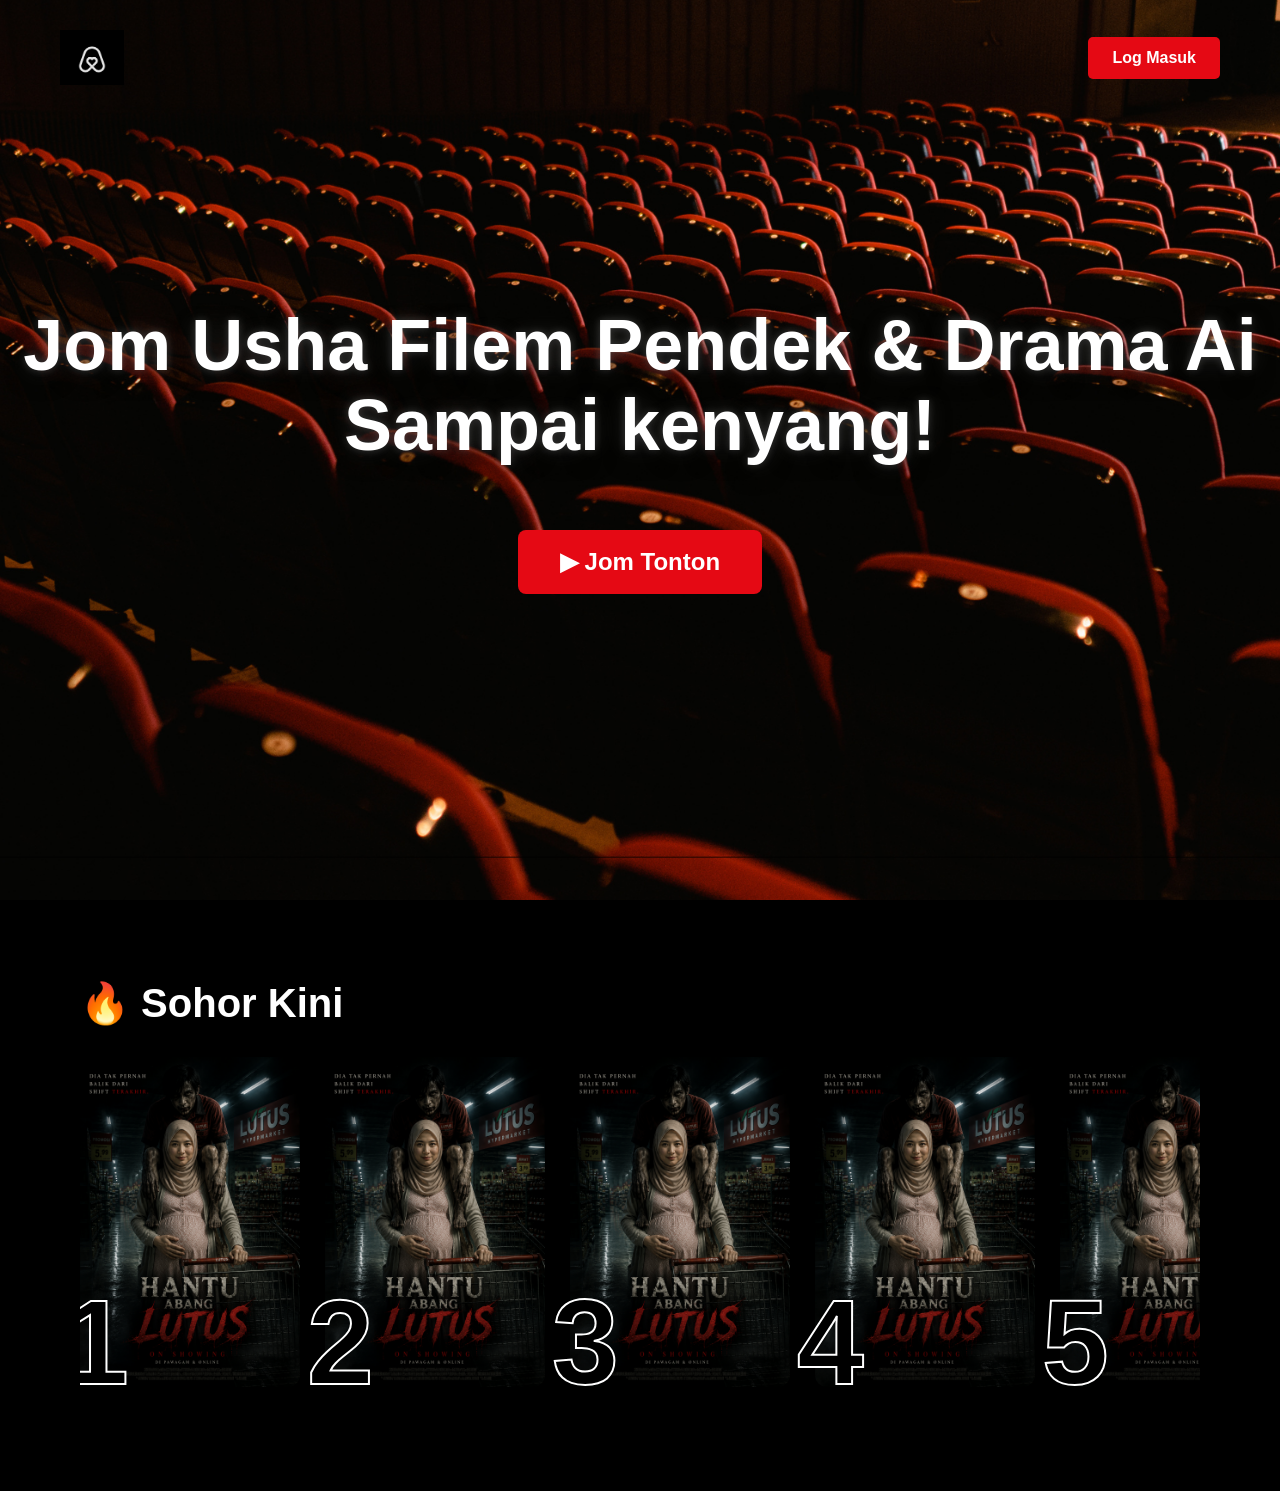
<file: index.html>
<!DOCTYPE html>
<html lang="ms">

<head>

<meta charset="UTF-8">
<meta name="viewport" content="width=device-width, initial-scale=1.0">

<title>AdamManis AI Studio</title>

<link rel="stylesheet" href="css/style.css">

</head>

<body>

<div class="overlay"></div>

<header>

    <img src="assets/logo.jpg" class="logo">

    <nav>

        <button class="loginBtn">
            Log Masuk
        </button>

    </nav>

</header>


<section class="hero">

    <h1>

        Jom Usha Filem Pendek & Drama Ai<br>

        Sampai kenyang!

    </h1>

    <p>

        

    </p>

    <button id="watchBtn">

        ▶ Jom Tonton

    </button>

</section>



<section id="trending">

<h2>

🔥 Sohor Kini

</h2>

<div class="movieRow">

<a href="movies/movie1.html" class="movieCard">

    <span>1</span>

    <img src="posters/movie1.png">

</a>

<div class="movieCard">

<span>2</span>

<img src="posters/movie2.png">

</div>

<div class="movieCard">

<span>3</span>

<img src="posters/movie3.png">

</div>

<div class="movieCard">

<span>4</span>

<img src="posters/movie4.png">

</div>

<div class="movieCard">

<span>5</span>

<img src="posters/movie5.png">

</div>

</div>

</section>

<script src="js/main.js"></script>

</body>

</html>
</file>
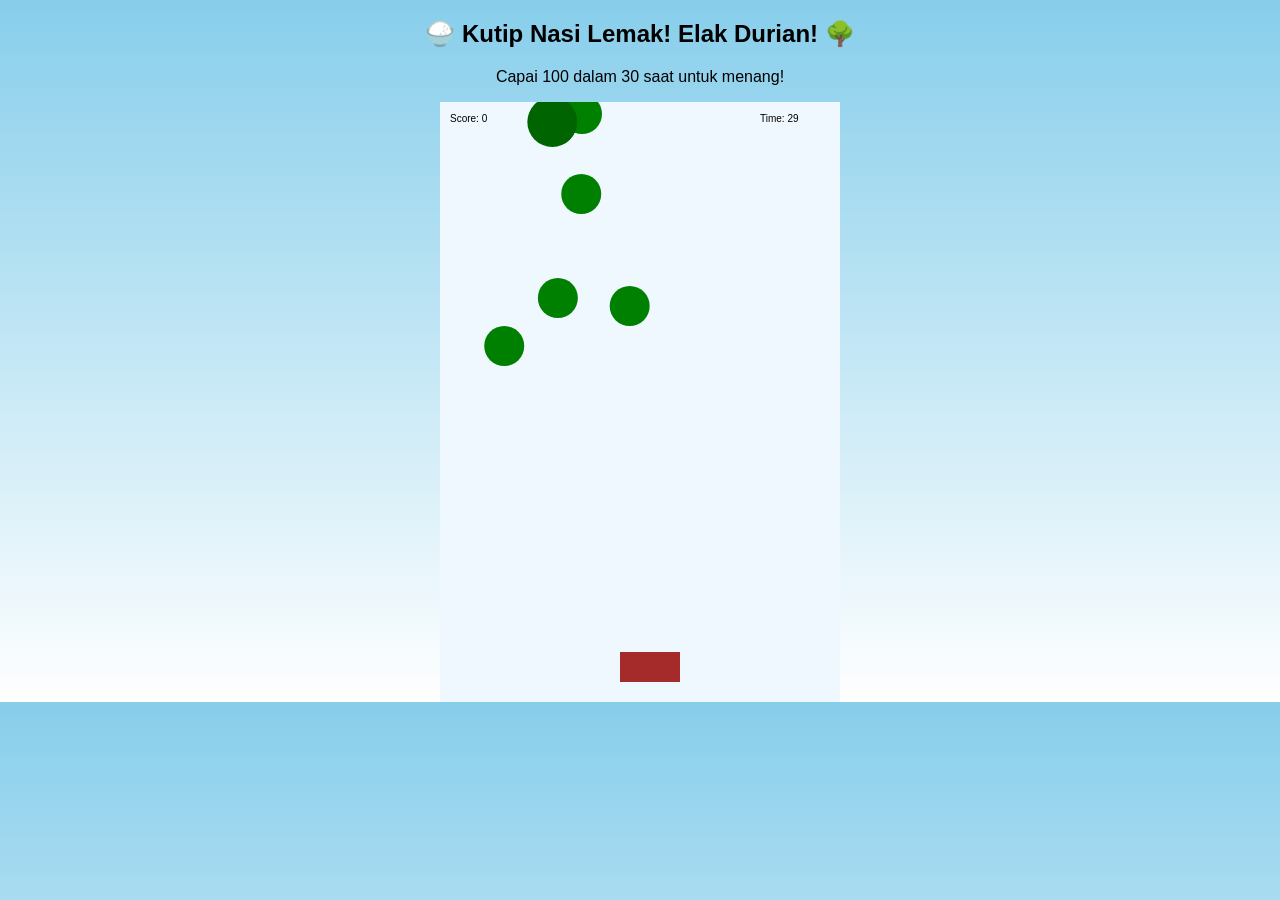
<file: game/game.html>
<!DOCTYPE html>
<html lang="ms">
<head>
<meta charset="UTF-8">
<title>Game Nasi Lemak vs Durian</title>
<style>
    body {
        margin: 0;
        overflow: hidden;
        background: linear-gradient(#87CEEB, #ffffff);
        font-family: Arial;
        text-align: center;
    }
    canvas {
        background: #f0f8ff;
        display: block;
        margin: auto;
    }
</style>
</head>
<body>

<h2>🍚 Kutip Nasi Lemak! Elak Durian! 🌳</h2>
<p>Capai 100 dalam 30 saat untuk menang!</p>
<canvas id="gameCanvas" width="400" height="600"></canvas>

<script>
const canvas = document.getElementById("gameCanvas");
const ctx = canvas.getContext("2d");

let basket = {
    x: 180,
    y: 550,
    width: 60,
    height: 30,
    speed: 6
};

let nasiList = [];
let durianList = [];

let score = 0;
let timeLeft = 30;
let gameOver = false;

// Control
let left = false;
let right = false;

document.addEventListener("keydown", e => {
    if (e.key === "ArrowLeft") left = true;
    if (e.key === "ArrowRight") right = true;
});

document.addEventListener("keyup", e => {
    if (e.key === "ArrowLeft") left = false;
    if (e.key === "ArrowRight") right = false;
});

// Spawn items
function spawnItems() {
    if (Math.random() < 0.05) {
        nasiList.push({
            x: Math.random() * 370,
            y: 0,
            size: 20
        });
    }

    if (Math.random() < 0.02) {
        durianList.push({
            x: Math.random() * 370,
            y: 0,
            size: 25
        });
    }
}

// Draw basket
function drawBasket() {
    ctx.fillStyle = "brown";
    ctx.fillRect(basket.x, basket.y, basket.width, basket.height);
}

// Draw nasi lemak
function drawNasi(n) {
    ctx.fillStyle = "green";
    ctx.beginPath();
    ctx.arc(n.x, n.y, n.size, 0, Math.PI * 2);
    ctx.fill();
}

// Draw durian
function drawDurian(d) {
    ctx.fillStyle = "darkgreen";
    ctx.beginPath();
    ctx.arc(d.x, d.y, d.size, 0, Math.PI * 2);
    ctx.fill();
}

// Collision
function isCollide(a, b) {
    return (
        a.x < b.x + b.width &&
        a.x + a.size > b.x &&
        a.y < b.y + b.height &&
        a.y + a.size > b.y
    );
}

// Update game
function update() {
    if (gameOver) return;

    if (left) basket.x -= basket.speed;
    if (right) basket.x += basket.speed;

    if (basket.x < 0) basket.x = 0;
    if (basket.x + basket.width > canvas.width)
        basket.x = canvas.width - basket.width;

    spawnItems();

    nasiList.forEach((n, i) => {
        n.y += 4;

        if (isCollide(n, basket)) {
            score++;
            nasiList.splice(i, 1);
        }

        if (n.y > canvas.height) nasiList.splice(i, 1);
    });

    durianList.forEach((d, i) => {
        d.y += 5;

        if (isCollide(d, basket)) {
            score = 0; // reset semua nasi lemak
            durianList.splice(i, 1);
        }

        if (d.y > canvas.height) durianList.splice(i, 1);
    });
}

// Draw everything
function draw() {
    ctx.clearRect(0, 0, canvas.width, canvas.height);

    drawBasket();

    nasiList.forEach(drawNasi);
    durianList.forEach(drawDurian);

    ctx.fillStyle = "black";
    ctx.fillText("Score: " + score, 10, 20);
    ctx.fillText("Time: " + timeLeft, 320, 20);

    if (gameOver) {
        ctx.font = "30px Arial";
        ctx.fillText(
            score >= 100 ? "MENANG! 🎉" : "GAME OVER 😭",
            100,
            300
        );
    }
}

// Game loop
function gameLoop() {
    update();
    draw();
    requestAnimationFrame(gameLoop);
}

// Timer
let timer = setInterval(() => {
    timeLeft--;
    if (timeLeft <= 0) {
        gameOver = true;
        clearInterval(timer);
    }
}, 1000);

gameLoop();
</script>

</body>
</html>
</file>
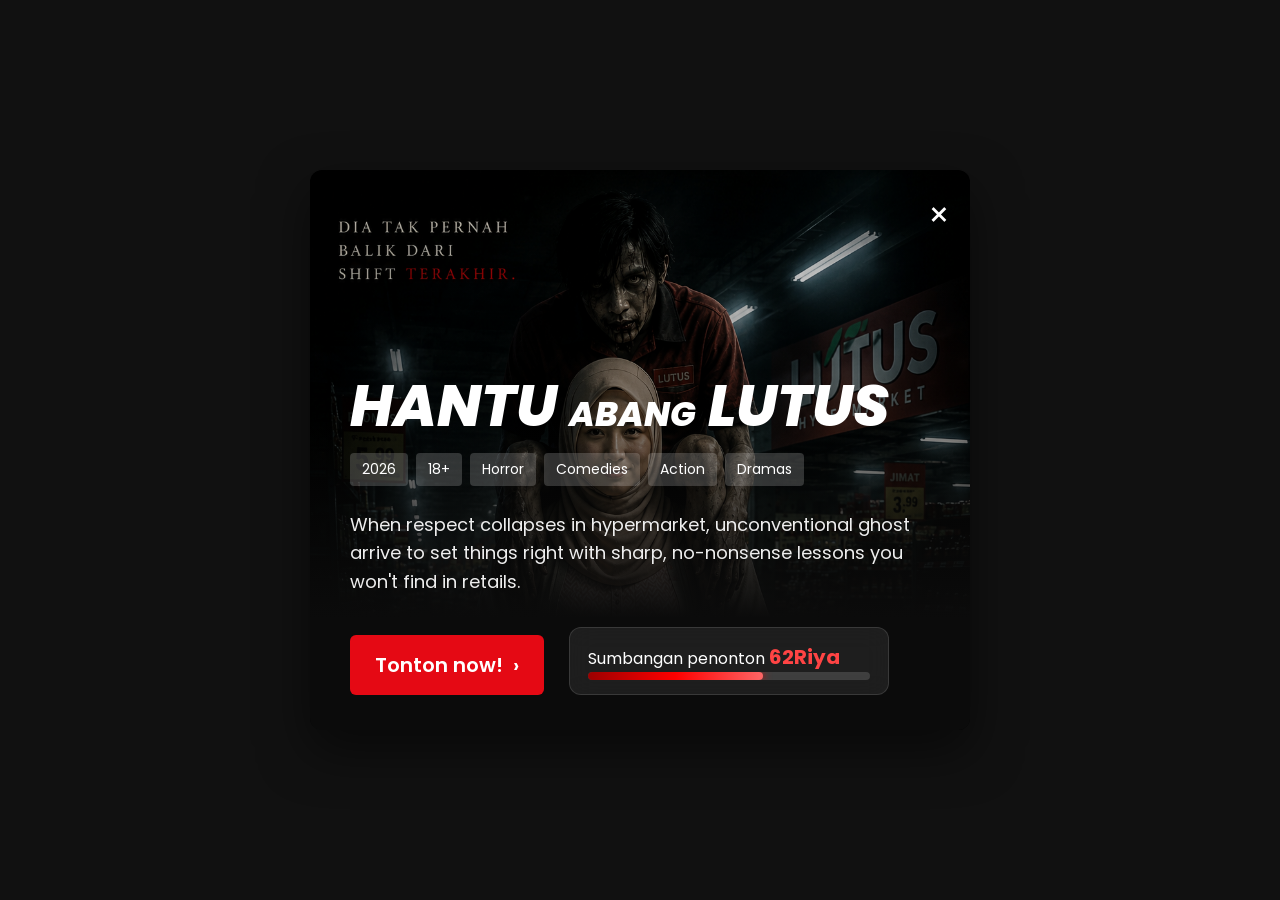
<file: movies/movie1.html>
<!DOCTYPE html>
<html lang="en">
<head>

    <meta property="og:title" content="Hantu Abang Lutus">
    <meta property="og:description" content="">
    <meta property="og:image" content="https://aivideos-five.vercel.app/posters/movie1.png">
    <meta property="og:url" content="https://aivideos-five.vercel.app">
    <meta property="og:type" content="website">
    <meta property="og:site_name" content="Hantu Abang Lutus">

    <script async src="https://www.googletagmanager.com/gtag/js?id=G-HEMKFT8ZNR"></script>

    <script>
        window.dataLayer = window.dataLayer || [];
        function gtag(){dataLayer.push(arguments);}

        gtag('js', new Date());

        gtag('config', 'G-HEMKFT8ZNR');
    </script>






    <meta charset="UTF-8">
    <meta name="viewport" content="width=device-width, initial-scale=1.0">

    <title>Hantu Abang Lutus</title>

    <link rel="preconnect" href="https://fonts.googleapis.com">
    <link rel="preconnect" href="https://fonts.gstatic.com" crossorigin>

    <link href="https://fonts.googleapis.com/css2?family=Poppins:wght@300;400;500;600;700;800&display=swap" rel="stylesheet">

    <link rel="stylesheet" href="style.css">
</head>




<body>

<div class="card">
     <!-- <a href="../index.html">
    <img src="../assets/logo.jpg" alt="Logo" class="logo">
    </a> -->

    <a href="../index.html" class="close">&times;</a>

    <div class="content">

        <h1 class="title">
            HANTU <span>ABANG</span> LUTUS
        </h1>

        <div class="tags">
            <span class="tag">2026</span>
            <span class="tag">18+</span>
            <span class="tag">Horror</span>
            <span class="tag">Comedies</span>
            <span class="tag">Action</span>
            <span class="tag">Dramas</span>
        </div>

        <p class="desc">
            When respect collapses in hypermarket, unconventional ghost arrive to set things right with sharp, no-nonsense lessons you won't find in retails.
        </p>


        <div class="action-area">

            <a href="#" class="btn" onclick="openYoutubeModal(); return false;">
                Tonton now!
                <span>&rsaquo;</span>

                




            </a>


        <div class="rating" onclick="openQRModal()">

                <div class="rating-header">
                    <span>Sumbangan penonton</span>
                    <span id="score">0%</span>
                </div>

                <div class="rating-bar">
                    <div class="rating-fill" id="ratingFill"></div>
                </div>
            </div>

            

        </div>


        



    </div>

</div>

            <script>

                const target = 92;

                const score = document.getElementById("score");
                const ratingFill = document.getElementById("ratingFill");

                let current = 0;

                const timer = setInterval(function(){

                    current++;

                    score.textContent = current + "Riya";
                    ratingFill.style.width = current + "%";

                    if(current >= target){
                        clearInterval(timer);
                    }

                },20);

            </script>






            


        <div id="youtubeModal" class="youtube-modal">

            <div class="youtube-container">

                <button class="close-btn" onclick="closeYoutubeModal()">
                    &times;
                </button>


                <iframe 
                    id="youtubeFrame"
                    src=""
                    title="YouTube video player"
                    frameborder="0"
                    allow="accelerometer; autoplay; clipboard-write; encrypted-media; gyroscope; picture-in-picture; web-share"
                    referrerpolicy="strict-origin-when-cross-origin"
                    allowfullscreen>
                </iframe>





            </div>

        </div>


        <script>
               function openYoutubeModal() {

                    if (typeof gtag === 'function') {
                        gtag('event', 'button_click', {
                            button_name: 'Tonton now'
                        });
                    }

                    let videoURL = "https://www.youtube.com/embed/VhsiWitU6pY?autoplay=1";
            

                    document.getElementById("youtubeFrame").src = videoURL;
                    document.getElementById("youtubeModal").style.display = "flex";
                }


                function closeYoutubeModal() {

                    document.getElementById("youtubeModal").style.display = "none";

                    // Stop video bila tutup
                    document.getElementById("youtubeFrame").src = "";
                }


                // Tutup bila klik kawasan luar video
                window.onclick = function(event) {
                    let modal = document.getElementById("youtubeModal");

                    if (event.target == modal) {
                        closeYoutubeModal();
                    }
                }
            </script>



        <div id="qrModal" class="youtube-modal">

            <div class="youtube-container qr-box">

                <button class="close-btn" onclick="closeQRModal()">
                    &times;
                </button>

                <h2>Jom Sokong</h2>

                <img src="../assets/qr.jpg" alt="QR Code">

                <p>Untuk Idea Keluar Dari Otak!</p>

            </div>

        </div>

        <script>

            function openQRModal(){

            if(typeof gtag === "function"){
                gtag("event","qr_click");
            }

            document.getElementById("qrModal").style.display="flex";

            }

            function closeQRModal(){

            document.getElementById("qrModal").style.display="none";

            }

        
        </script>
        
        



</body>
</html>
</file>
<file: css/style.css>
*{

margin:0;
padding:0;
box-sizing:border-box;
font-family:Arial,Helvetica,sans-serif;

}

html{

scroll-behavior:smooth;

}

body{

background:#000;

color:white;

overflow-x:hidden;

}


/****************************/

.hero{

height:100vh;

background:url("../assets/bgcinemaseats.png");

background-size:cover;

background-position:center;

display:flex;

flex-direction:column;

justify-content:center;

align-items:center;

text-align:center;

position:relative;

}


/****************************/

.overlay{

position:fixed;

top:0;

left:0;

width:100%;

height:100%;

background:rgba(0,0,0,.60);

pointer-events:none;

z-index:0;

}


/****************************/

header{

position:absolute;

top:0;

left:0;

width:100%;

padding:30px 60px;

display:flex;

justify-content:space-between;

align-items:center;

z-index:5;

}

.logo{

height:55px;

}

.loginBtn{

background:#e50914;

border:none;

padding:12px 24px;

color:white;

font-size:16px;

font-weight:bold;

border-radius:5px;

cursor:pointer;

}


/****************************/

.hero h1{

font-size:72px;

font-weight:900;

line-height:1.1;

text-shadow:
0 0 8px rgba(255,255,255,.18),
0 0 25px rgba(255,255,255,.12),
0 8px 20px rgba(0,0,0,.8);

z-index:2;

}

.hero p{

margin-top:20px;

font-size:28px;

color:#eee;

text-shadow:0 0 12px rgba(255,255,255,.18);

z-index:2;

}


/****************************/

#watchBtn{

margin-top:45px;

background:#e50914;

color:white;

font-size:24px;

font-weight:bold;

padding:18px 42px;

border:none;

border-radius:8px;

cursor:pointer;

transition:.35s;

z-index:2;

}

#watchBtn:hover{

transform:scale(1.08);

box-shadow:
0 0 25px #ff0000,
0 0 60px rgba(255,0,0,.5);

}


/****************************/

#trending{

padding:80px;

background:#000;

}

#trending h2{

font-size:40px;

margin-bottom:30px;

}


.movieRow{

display:flex;

gap:25px;

overflow-x:auto;

padding-bottom:20px;

}


.movieCard{

position:relative;

min-width:220px;

transition:.35s;

}


.movieCard img{

width:220px;

border-radius:12px;

}


.movieCard span{

position:absolute;

left:-18px;

bottom:-20px;

font-size:120px;

font-weight:900;

color:black;

-webkit-text-stroke:2px white;

z-index:3;

}


.movieCard:hover{

transform:translateY(-10px) scale(1.08);

box-shadow:
0 0 35px rgba(255,255,255,.25);

}
</file>
<file: movies/style.css>
*{
    margin:0;
    padding:0;
    box-sizing:border-box;
    font-family:'Poppins',sans-serif;
}

body{
    background:#111;
    display:flex;
    justify-content:center;
    align-items:center;
    height:100vh;
}

.card{
    width:660px;
    height:560px;
    position:relative;
    overflow:hidden;
    border-radius:12px;
    background:url("movie3.png") center top/cover no-repeat;
    box-shadow:0 20px 50px rgba(0,0,0,.5);
}

.card::before{
    content:"";
    position:absolute;
    inset:0;
    background:linear-gradient(
        to top,
        #0b0b0b 20%,
        rgba(0,0,0,.4) 55%,
        rgba(0,0,0,0)
    );
}

.close{
    position:absolute;
    top:20px;
    right:20px;
    color:#fff;
    font-size:34px;
    text-decoration:none;
    z-index:10;
    cursor:pointer;
}

.close:hover{
    color:#e50914;
}

.content{
    position:absolute;
    left:40px;
    right:40px;
    bottom:35px;
    z-index:2;
    color:#fff;
}

.title{
    font-size:58px;
    font-weight:800;
    font-style:italic;
    line-height:.9;
    margin-bottom:20px;
    
}

.title span{
    font-size:34px;
}

.tags{
    display:flex;
    flex-wrap:wrap;
    gap:8px;
    margin-bottom:25px;
}

.tag{
    background:rgba(255,255,255,.18);
    padding:6px 12px;
    border-radius:4px;
    font-size:14px;
}

.desc{
    font-size:18px;
    color:#eee;
    line-height:1.6;
    margin-bottom:30px;
}

.btn{
    display:inline-flex;
    align-items:center;
    gap:10px;
    padding:15px 25px;
    background:#E50914;
    color:#fff;
    text-decoration:none;
    border-radius:6px;
    font-size:20px;
    font-weight:600;
    transition:.3s;
}

.btn:hover{
    background:#ff2b37;
}




.logo{
    position:absolute;
    top:20px;
    left:20px;
    width:90px;
    height:auto;
    z-index:10;
    transition:.3s;
}

.logo:hover{
    opacity:.8;
}









.action-area{
    display:flex;
    align-items:flex-end;
    gap:25px;
    margin-top:25px;
}

/* Card Rating */

.rating{
    width:320px;
    padding:14px 18px;
    background:rgba(255,255,255,.08);
    backdrop-filter:blur(12px);
    border:1px solid rgba(255,255,255,.12);
    border-radius:12px;


    cursor:pointer;
    transition:.3s;
}

.rating:hover{
    transform:scale(1.03);
    border:1px solid #ff4444;
}

}

.rating-header{
    display:flex;
    justify-content:space-between;
    align-items:center;
    margin-bottom:10px;
}

.rating-title{
    color:#fff;
    font-size:15px;
    font-weight:600;
}

#score{
    color:#ff4444;
    font-size:20px;
    font-weight:700;
}

.rating-bar{
    width:100%;
    height:8px;
    background:rgba(255,255,255,.15);
    border-radius:20px;
    overflow:hidden;
}

.rating-fill{
    width:0%;
    height:100%;
    border-radius:20px;
    background:linear-gradient(
        90deg,
        #9b0000,
        #ff0000,
        #ff6666
    );
    box-shadow:0 0 10px rgba(255,0,0,.8);
    position:relative;
}

.rating-fill::after{
    content:"";
    position:absolute;
    left:-40%;
    top:0;
    width:35%;
    height:100%;
    background:linear-gradient(
        90deg,
        transparent,
        rgba(255,255,255,.8),
        transparent
    );
    animation:shine 2s infinite;
}

@keyframes shine{
    to{
        left:130%;
    }
}





.youtube-modal {
    display:none;
    position:fixed;
    z-index:9999;
    left:0;
    top:0;
    width:100%;
    height:100%;
    background:rgba(0,0,0,.8);
    justify-content:center;
    align-items:center;
}


.youtube-container {
    width:90%;
    max-width:900px;
    aspect-ratio:16/9;
    position:relative;
}


.youtube-container iframe {
    width:100%;
    height:100%;
}


.close-btn {
    position:absolute;
    right:0;
    top:-45px;
    color:white;
    background:none;
    border:none;
    font-size:40px;
    cursor:pointer;
}




@media (max-width: 768px) {

    .card{
        width:100%;
        height:100vh;
        border-radius:0;
    }

    .logo{
        width:55px;
        top:15px;
        left:15px;
    }

    .content{
        left:20px;
        right:20px;
        bottom:20px;
        padding-top:70px;   /* ruang untuk logo */
    }

    .title{
        font-size:42px;
        line-height:1;
    }
}


.qr-box{
    background:#181818;
    padding:30px;
    border-radius:12px;
    text-align:center;
    width:340px;
    height:auto;
}

.qr-box img{
    width:220px;
    margin:20px auto;
    display:block;
}

.qr-box h2{
    color:#fff;
}

.qr-box p{
    color:#ccc;
}
</file>
